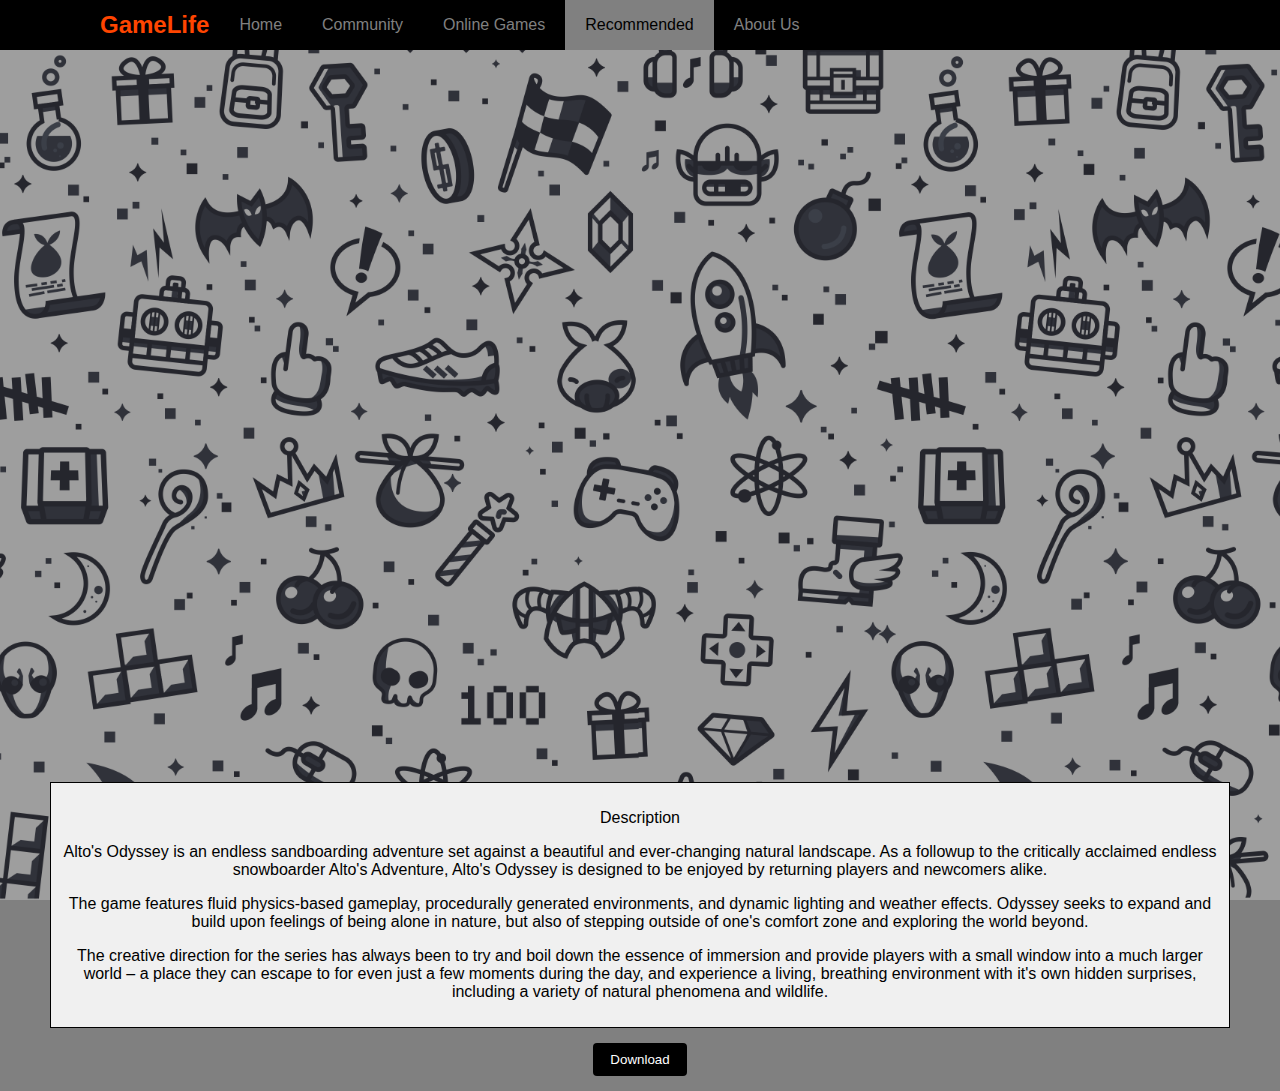
<file: Alto's Odyssey.html>
<!DOCTYPE html>
<html lang="en" dir="ltr">
<head>
  <title>Alto's Odyssey</title>
  <meta charset="utf-8" />
  <link rel="stylesheet" href="CSS/style.css" >
  <link href="https://stackpath.bootstrapcdn.com/font-awesome/4.7.0/css/font-awesome.min.css" rel="stylesheet" >
</head>

<body>

  <header>
    <div class="logo">GameLife</div>
      <nav>
        <ul>
          <li><a href="index.html" >Home</a></li>
          <li><a href="Community.html">Community</a></li>
          <li><a href="online-game.html">Online Games</a></li>
          <li><a href="recommended.html" class="active">Recommended</a></li>
          <li><a href="about us.html" >About Us</a></li>
        </ul>
      </nav>
      <div class="menu"><i class="fa fa-bars" aria-hidden="true"></i></div>
  </header>
<br>
<br>
<br>
<div align="center">


  <iframe width="640" height="360" src="https://www.youtube.com/embed/GcB7c1eHb6M" frameborder="0" allow="accelerometer; autoplay; encrypted-media; gyroscope; picture-in-picture" allowfullscreen></iframe>


  <iframe width="640" height="360" src="https://www.youtube.com/embed/jzvU3jOTL3s" frameborder="0" allow="accelerometer; autoplay; encrypted-media; gyroscope; picture-in-picture" allowfullscreen></iframe>

  </div>

<div class="form">
<p>Description</p>
<p>Alto's Odyssey is an endless sandboarding adventure set against a beautiful and ever-changing natural landscape. As a followup to the critically acclaimed endless snowboarder Alto's Adventure, Alto's Odyssey is designed to be enjoyed by returning players and newcomers alike.</p>

<p>The game features fluid physics-based gameplay, procedurally generated environments, and dynamic lighting and weather effects. Odyssey seeks to expand and build upon feelings of being alone in nature, but also of stepping outside of one's comfort zone and exploring the world beyond.</p>

<p>The creative direction for the series has always been to try and boil down the essence of immersion and provide players with a small window into a much larger world – a place they can escape to for even just a few moments during the day, and experience a living, breathing environment with it's own hidden surprises, including a variety of natural phenomena and wildlife.</p>
</div>

<div align="center"><a href="https://play.google.com/store/apps/details?id=com.noodlecake.altosodyssey&hl=en_US" target="_blank"> <button type="button" name="button">Download</button></a></div>
</body>

</html>
</file>
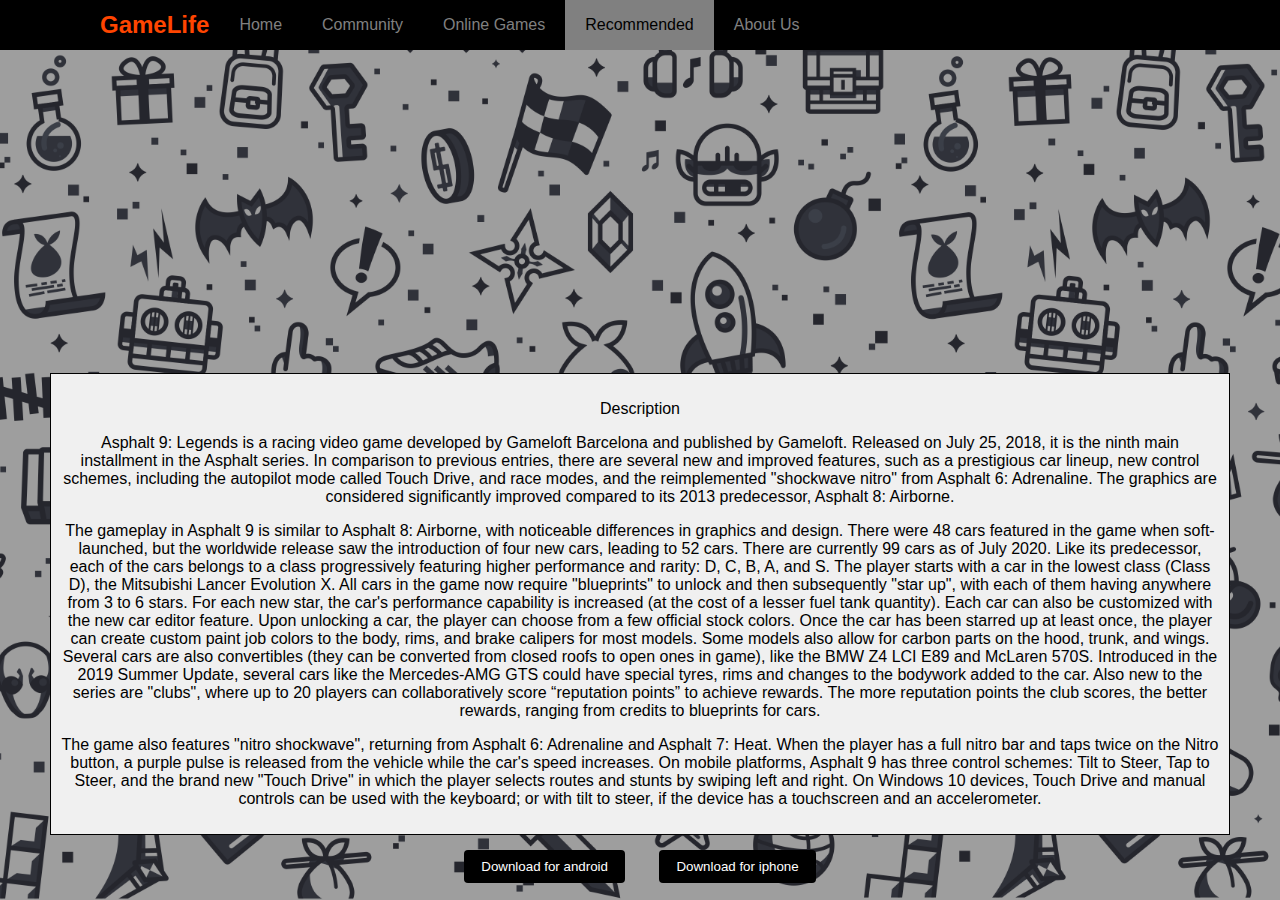
<file: AsphaltLegends.html>
<!DOCTYPE html>
<html lang="en" dir="ltr">
<head>
  <title>Asphalt Legends 9</title>
  <meta charset="utf-8" />
  <link rel="stylesheet" href="CSS/style.css" >
  <link href="https://stackpath.bootstrapcdn.com/font-awesome/4.7.0/css/font-awesome.min.css" rel="stylesheet" >
</head>

<body>

  <header>
    <div class="logo">GameLife</div>
      <nav>
        <ul>
          <li><a href="index.html" >Home</a></li>
          <li><a href="Community.html">Community</a></li>
          <li><a href="online-game.html">Online Games</a></li>
          <li><a href="recommended.html" class="active">Recommended</a></li>
          <li><a href="about us.html" >About Us</a></li>
        </ul>
      </nav>
      <div class="menu"><i class="fa fa-bars" aria-hidden="true"></i></div>
  </header>
<br>
<br>
<br>
<div align="center">
  <iframe width="560" height="315" src="https://www.youtube.com/embed/VgCMOReW2zQ" frameborder="0" allow="accelerometer; autoplay; encrypted-media; gyroscope; picture-in-picture" allowfullscreen></iframe>
  <iframe width="560" height="315" src="https://www.youtube.com/embed/exwTDxaCHIM" frameborder="0" allow="accelerometer; autoplay; encrypted-media; gyroscope; picture-in-picture" allowfullscreen></iframe>
  </div>
  <div class="form">
<p>Description</p>
<p>Asphalt 9: Legends is a racing video game developed by Gameloft Barcelona and published by Gameloft. Released on July 25, 2018, it is the ninth main installment in the Asphalt series. In comparison to previous entries, there are several new and improved features, such as a prestigious car lineup, new control schemes, including the autopilot mode called Touch Drive, and race modes, and the reimplemented "shockwave nitro" from Asphalt 6: Adrenaline. The graphics are considered significantly improved compared to its 2013 predecessor, Asphalt 8: Airborne.</p>
<p>The gameplay in Asphalt 9 is similar to Asphalt 8: Airborne, with noticeable differences in graphics and design. There were 48 cars featured in the game when soft-launched, but the worldwide release saw the introduction of four new cars, leading to 52 cars. There are currently 99 cars as of July 2020. Like its predecessor, each of the cars belongs to a class progressively featuring higher performance and rarity: D, C, B, A, and S. The player starts with a car in the lowest class (Class D), the Mitsubishi Lancer Evolution X. All cars in the game now require "blueprints" to unlock and then subsequently "star up", with each of them having anywhere from 3 to 6 stars. For each new star, the car's performance capability is increased (at the cost of a lesser fuel tank quantity). Each car can also be customized with the new car editor feature. Upon unlocking a car, the player can choose from a few official stock colors. Once the car has been starred up at least once, the player can create custom paint job colors to the body, rims, and brake calipers for most models. Some models also allow for carbon parts on the hood, trunk, and wings. Several cars are also convertibles (they can be converted from closed roofs to open ones in game), like the BMW Z4 LCI E89 and McLaren 570S. Introduced in the 2019 Summer Update, several cars like the Mercedes-AMG GTS could have special tyres, rims and changes to the bodywork added to the car. Also new to the series are "clubs", where up to 20 players can collaboratively score “reputation points” to achieve rewards. The more reputation points the club scores, the better rewards, ranging from credits to blueprints for cars.</p>
<p>The game also features "nitro shockwave", returning from Asphalt 6: Adrenaline and Asphalt 7: Heat. When the player has a full nitro bar and taps twice on the Nitro button, a purple pulse is released from the vehicle while the car's speed increases. On mobile platforms, Asphalt 9 has three control schemes: Tilt to Steer, Tap to Steer, and the brand new "Touch Drive" in which the player selects routes and stunts by swiping left and right. On Windows 10 devices, Touch Drive and manual controls can be used with the keyboard; or with tilt to steer, if the device has a touchscreen and an accelerometer.</p>
</div>
<div align="center"><a href="https://play.google.com/store/apps/details?id=com.gameloft.android.ANMP.GloftA9HM&hl=en" target="_blank"> <button type="button" name="button">Download for android</button></a>
  <a href="https://apps.apple.com/app/asphalt-9-legends/id805603214" target="_blank"> <button type="button" name="button">Download for iphone</button></a>
</div>
</body>

</html>
</file>
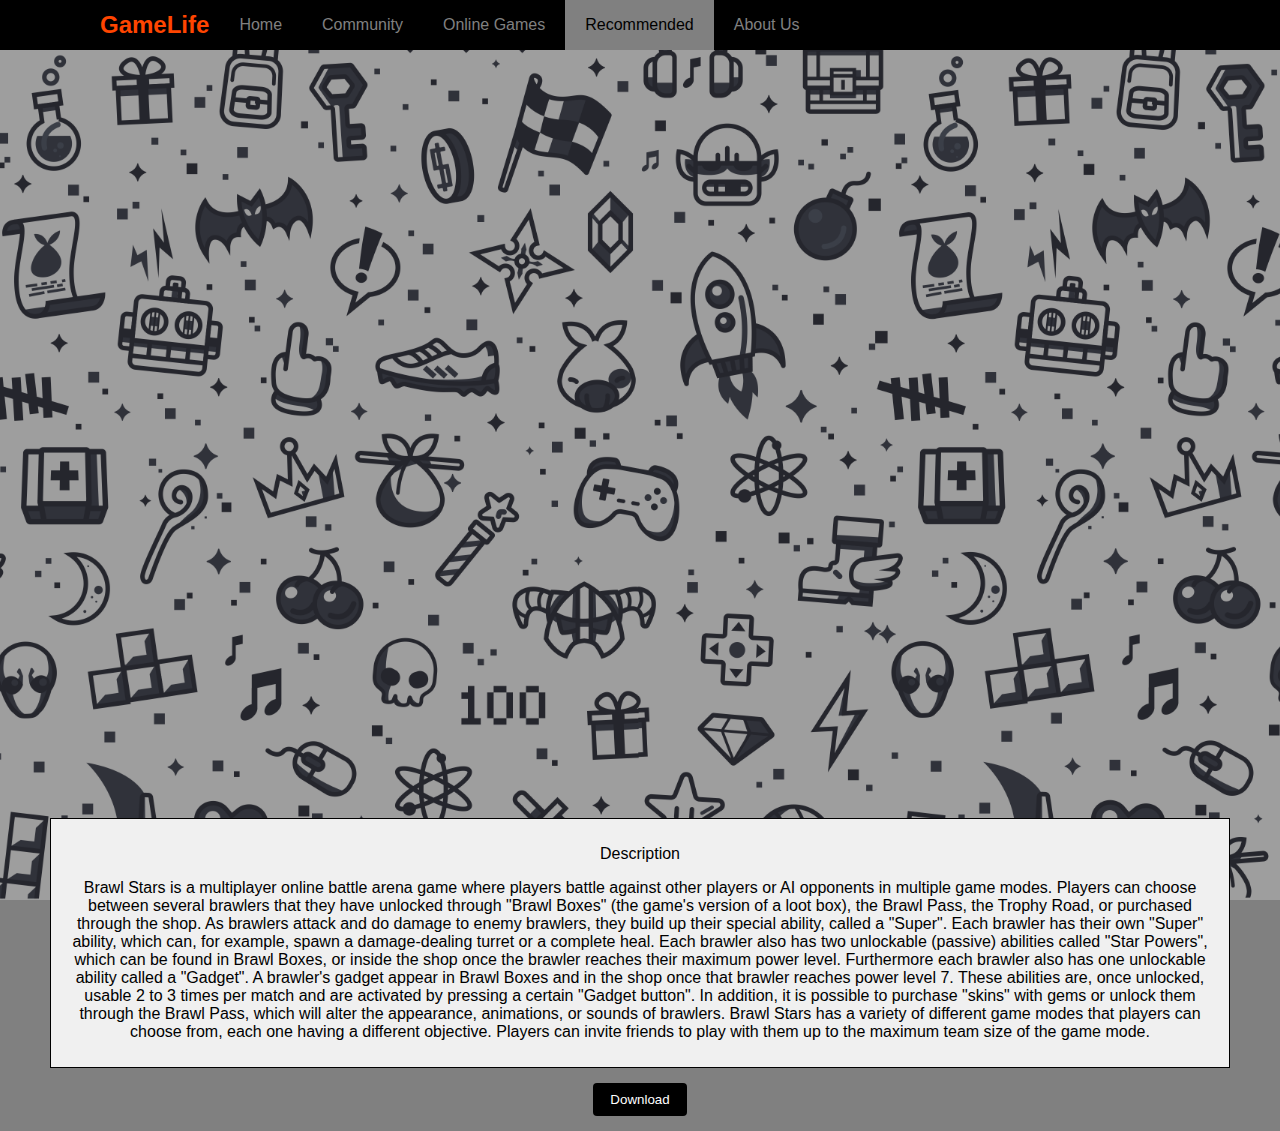
<file: Brawl Stars.html>
<!DOCTYPE html>
<html lang="en" dir="ltr">
<head>
  <title>Brawl Stars</title>
  <meta charset="utf-8" />
  <link rel="stylesheet" href="CSS/style.css" >
  <link href="https://stackpath.bootstrapcdn.com/font-awesome/4.7.0/css/font-awesome.min.css" rel="stylesheet" >
</head>

<body>

  <header>
    <div class="logo">GameLife</div>
      <nav>
        <ul>
          <li><a href="index.html" >Home</a></li>
          <li><a href="Community.html">Community</a></li>
          <li><a href="online-game.html">Online Games</a></li>
          <li><a href="recommended.html" class="active">Recommended</a></li>
          <li><a href="about us.html" >About Us</a></li>
        </ul>
      </nav>
      <div class="menu"><i class="fa fa-bars" aria-hidden="true"></i></div>
  </header>
<br>
<br>
<br>
<div align="center">

  <iframe width="640" height="360" src="https://www.youtube.com/embed/rQjiH-IbVZE" frameborder="0" allow="accelerometer; autoplay; encrypted-media; gyroscope; picture-in-picture" allowfullscreen></iframe>


  <iframe width="640" height="360" src="https://www.youtube.com/embed/iSGfxbmcj8E" frameborder="0" allow="accelerometer; autoplay; encrypted-media; gyroscope; picture-in-picture" allowfullscreen></iframe>

  </div>

  <br><br>


<div class="form">
<p>Description</p>
<p>Brawl Stars is a multiplayer online battle arena  game where players battle against other players or AI opponents in multiple game modes. Players can choose between several brawlers that they have unlocked through "Brawl Boxes" (the game's version of a loot box), the Brawl Pass, the Trophy Road, or purchased through the shop.  As brawlers attack and do damage to enemy brawlers, they build up their special ability, called a "Super". Each brawler has their own "Super" ability, which can, for example, spawn a damage-dealing turret or a complete heal. Each brawler also has two unlockable (passive) abilities called "Star Powers", which can be found in Brawl Boxes, or inside the shop once the brawler reaches their maximum power level.  Furthermore each brawler also has one unlockable ability called a "Gadget". A brawler's gadget appear in Brawl Boxes and in the shop once that brawler reaches power level 7.  These abilities are, once unlocked, usable 2 to 3 times per match and are activated by pressing a certain "Gadget button".  In addition, it is possible to purchase "skins" with gems or unlock them through the Brawl Pass, which will alter the appearance, animations, or sounds of brawlers. Brawl Stars has a variety of different game modes that players can choose from, each one having a different objective. Players can invite friends to play with them up to the maximum team size of the game mode.
</p>

</div>

<div align="center"><a href="https://play.google.com/store/apps/details?id=com.supercell.brawlstars&hl=en_US" target="_blank"> <button type="button" name="button">Download</button></a></div>
</body>

</html>
</file>
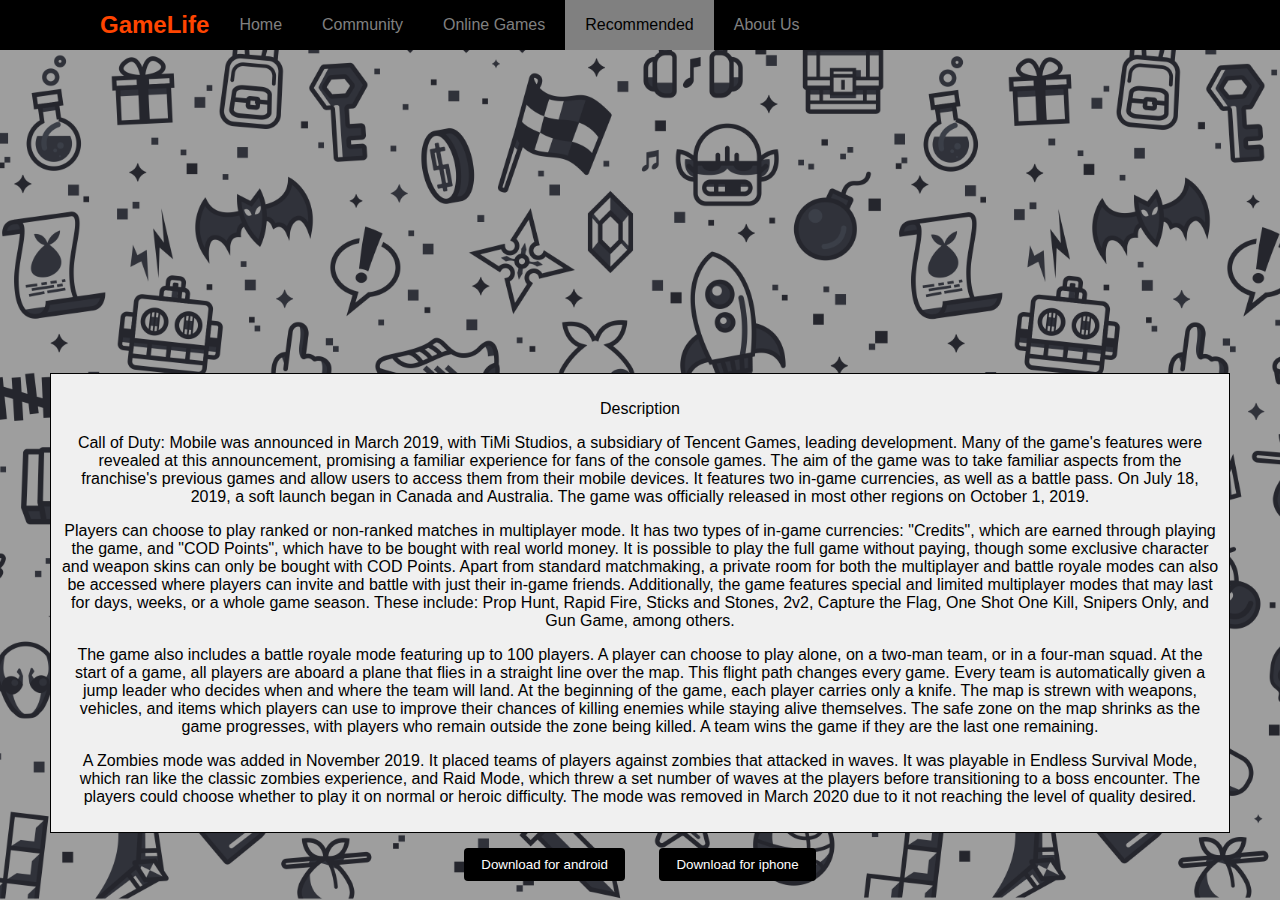
<file: CallofDuty.html>
<!DOCTYPE html>
<html lang="en" dir="ltr">
<head>
  <title>Call Of Duty Mobile</title>
  <meta charset="utf-8" />
  <link rel="stylesheet" href="CSS/style.css" >
  <link href="https://stackpath.bootstrapcdn.com/font-awesome/4.7.0/css/font-awesome.min.css" rel="stylesheet" >
</head>

<body>

  <header>
    <div class="logo">GameLife</div>
      <nav>
        <ul>
          <li><a href="index.html" >Home</a></li>
          <li><a href="Community.html">Community</a></li>
          <li><a href="online-game.html">Online Games</a></li>
          <li><a href="recommended.html" class="active">Recommended</a></li>
          <li><a href="about us.html" >About Us</a></li>
        </ul>
      </nav>
      <div class="menu"><i class="fa fa-bars" aria-hidden="true"></i></div>
  </header>
<br>
<br>
<br>
<div align="center">
  <iframe width="560" height="315" src="https://www.youtube.com/embed/NRuzfmeAjgs" frameborder="0" allow="accelerometer; autoplay; encrypted-media; gyroscope; picture-in-picture" allowfullscreen></iframe>
  <iframe width="560" height="315" src="https://www.youtube.com/embed/9tpQVrvmVn4" frameborder="0" allow="accelerometer; autoplay; encrypted-media; gyroscope; picture-in-picture" allowfullscreen></iframe>
  </div>
  <div class="form">
  <p>Description</p>
  <p>Call of Duty: Mobile was announced in March 2019, with TiMi Studios, a subsidiary of Tencent Games, leading development. Many of the game's features were revealed at this announcement, promising a familiar experience for fans of the console games. The aim of the game was to take familiar aspects from the franchise's previous games and allow users to access them from their mobile devices. It features two in-game currencies, as well as a battle pass. On July 18, 2019, a soft launch began in Canada and Australia. The game was officially released in most other regions on October 1, 2019.</p>

  <p>  Players can choose to play ranked or non-ranked matches in multiplayer mode. It has two types of in-game currencies: "Credits", which are earned through playing the game, and "COD Points", which have to be bought with real world money. It is possible to play the full game without paying, though some exclusive character and weapon skins can only be bought with COD Points. Apart from standard matchmaking, a private room for both the multiplayer and battle royale modes can also be accessed where players can invite and battle with just their in-game friends. Additionally, the game features special and limited multiplayer modes that may last for days, weeks, or a whole game season. These include: Prop Hunt, Rapid Fire, Sticks and Stones, 2v2, Capture the Flag, One Shot One Kill, Snipers Only, and Gun Game, among others.</p>

  <p>The game also includes a battle royale mode featuring up to 100 players. A player can choose to play alone, on a two-man team, or in a four-man squad. At the start of a game, all players are aboard a plane that flies in a straight line over the map. This flight path changes every game. Every team is automatically given a jump leader who decides when and where the team will land. At the beginning of the game, each player carries only a knife. The map is strewn with weapons, vehicles, and items which players can use to improve their chances of killing enemies while staying alive themselves. The safe zone on the map shrinks as the game progresses, with players who remain outside the zone being killed. A team wins the game if they are the last one remaining.</p>

  <p>A Zombies mode was added in November 2019. It placed teams of players against zombies that attacked in waves. It was playable in Endless Survival Mode, which ran like the classic zombies experience, and Raid Mode, which threw a set number of waves at the players before transitioning to a boss encounter. The players could choose whether to play it on normal or heroic difficulty. The mode was removed in March 2020 due to it not reaching the level of quality desired.

</p>
</div>

  <div align="center"><a href="https://play.google.com/store/apps/details?id=com.activision.callofduty.shooter&referrer=af_tranid%3DCODzPfQzBTrdkIuauB9b-A%26pid%3DCommunity%26c%3DCommunity_COD-Web%26af_web_id%3D9e7b9a4e-fe75-49c4-8dad-cce8d4ceaa89-c" target="_blank"> <button type="button" name="button">Download for android</button></a>
    <a href="https://apps.apple.com/US/app/id1287282214?mt=8" target="_blank"> <button type="button" name="button">Download for iphone</button></a>
  </div>
  </body>

  </html>
</file>
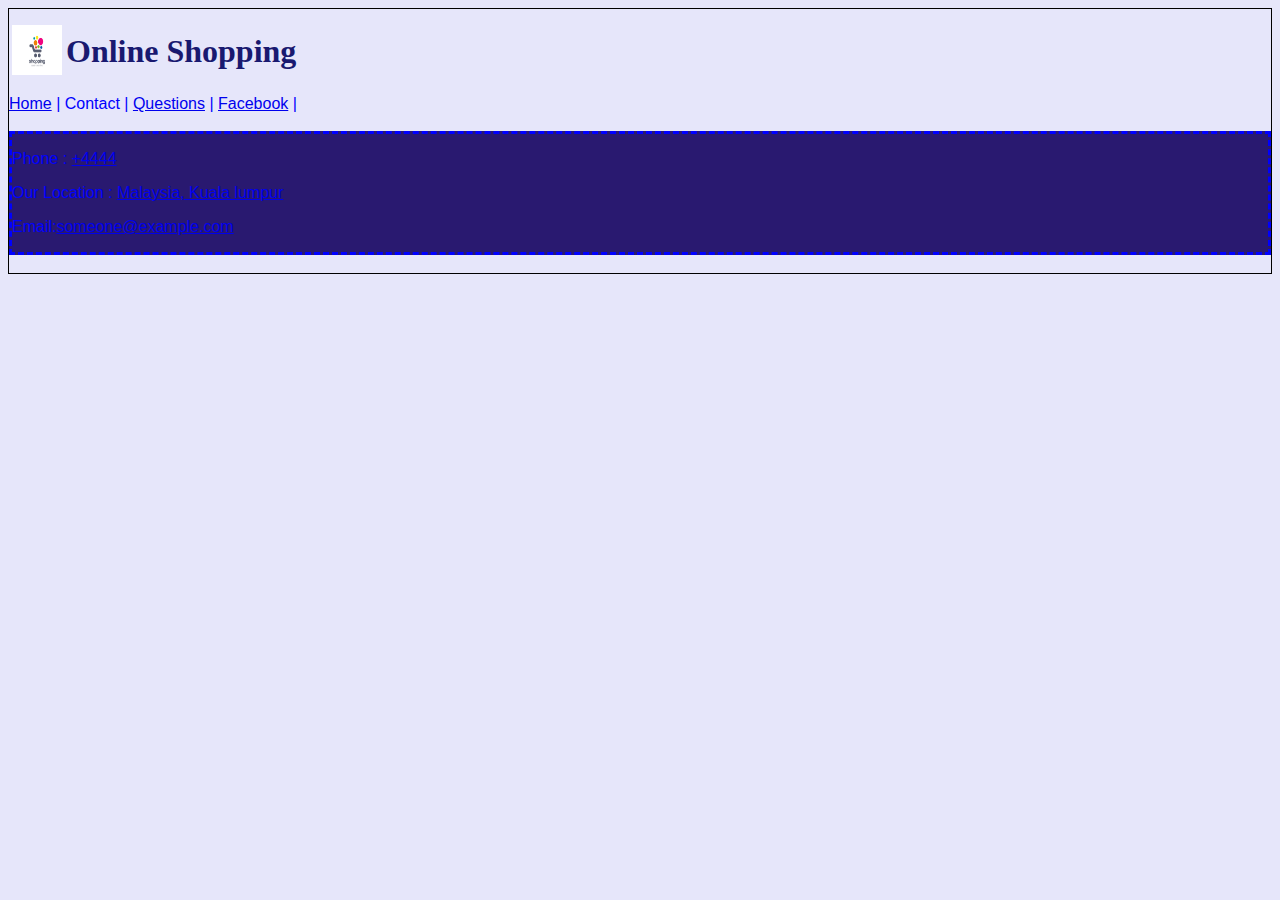
<file: Contact.html>
<!DOCTYPE html>
<html>
  <head>
    <meta charset="utf-8">
    <title>Contact page</title>
    <link rel="stylesheet" href="style/style.css">
  </head>
  <body>
    <table>
      <tr>
        <td><img src="images/logo.jpg" height="50" width="50"></td>
        <td><h1>Online Shopping</h1></td>
      </tr>
    </table>
    <nav>
    <a href="index.html">Home</a> |
    <a>Contact</a> |
    <a href="question.html">Questions</a> |
    <a href="https://www.facebook.com/">Facebook</a> |
    </nav>

<br/>
    <div class="classforContact">
    <p>Phone : <a href="+44444">+4444</a></p>
    <p>Our Location : <a href="https://www.google.com.my/maps">Malaysia, Kuala lumpur</a></p>
    <p>Email:<a href="m.bluth@example.com">someone@example.com</a></p>
    </div>
<br/>


  </body>
</html>
</file>
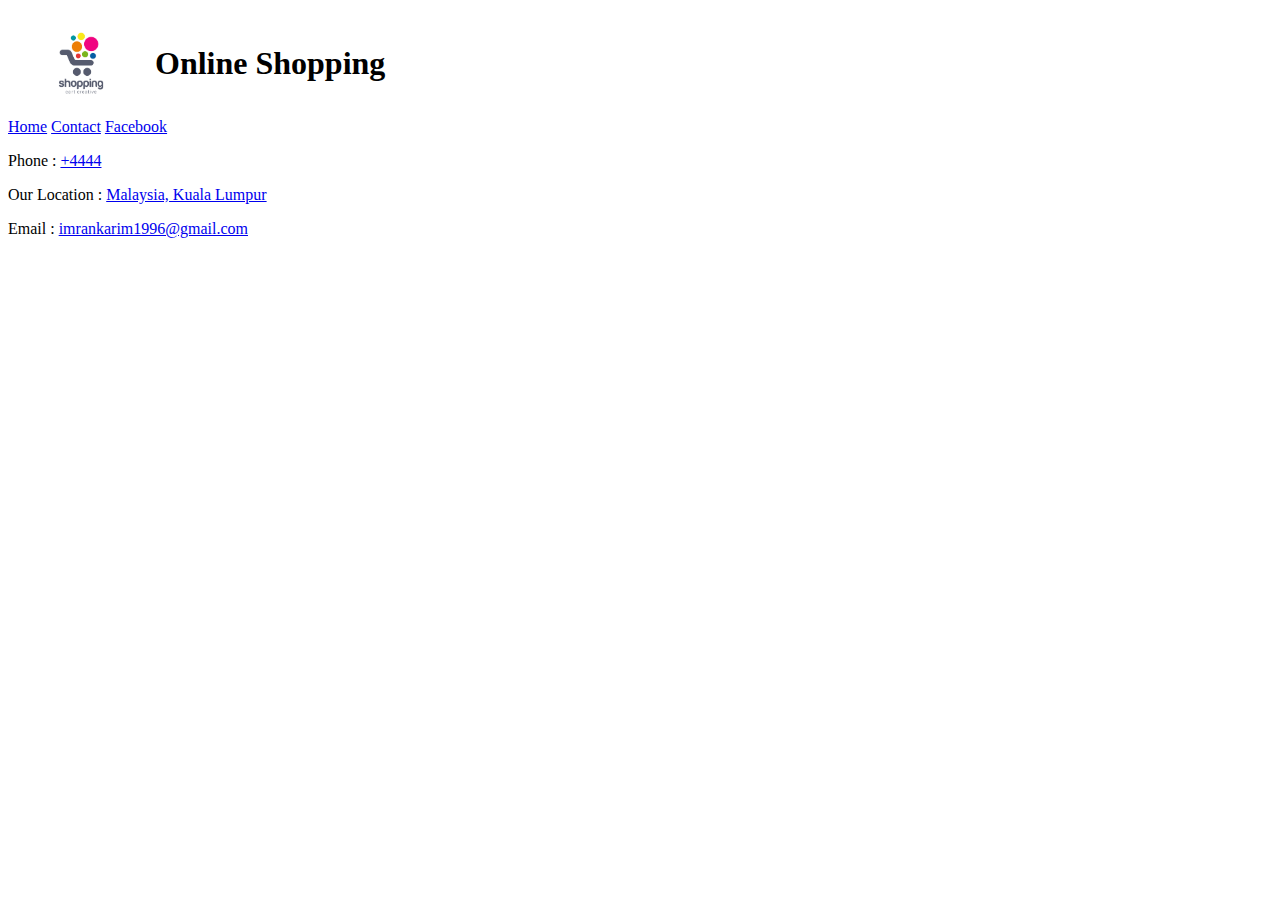
<file: contacts.html>
<!DOCTYPE html>
<html>
  <head>
    <title>Web Portfolio: Online Shopping</title>
  </head>
  <body>
    <table>
    <tr>
      <td><img src="images/logo.jpg" height="100" width="140" alt=""></td>
      <td><h1>Online Shopping</h1></td>
    </tr>
    </table>
    <nav>
      <a href="index.html">Home</a>
      <a href="#">Contact</a>
        <a href="www.facebook.com">Facebook</a>
    </nav>
    <p>Phone : <a href="+4444">+4444</a></p>
    <p>Our Location : <a href="https://goo.gl/maps/V3psFEFaZmufhrBGA">Malaysia, Kuala Lumpur</a></p>
    <p>Email : <a href="mailto:imrankarim1996@gmail.com?subject=feedback">imrankarim1996@gmail.com</a></p>
  </body>
</html>
</file>
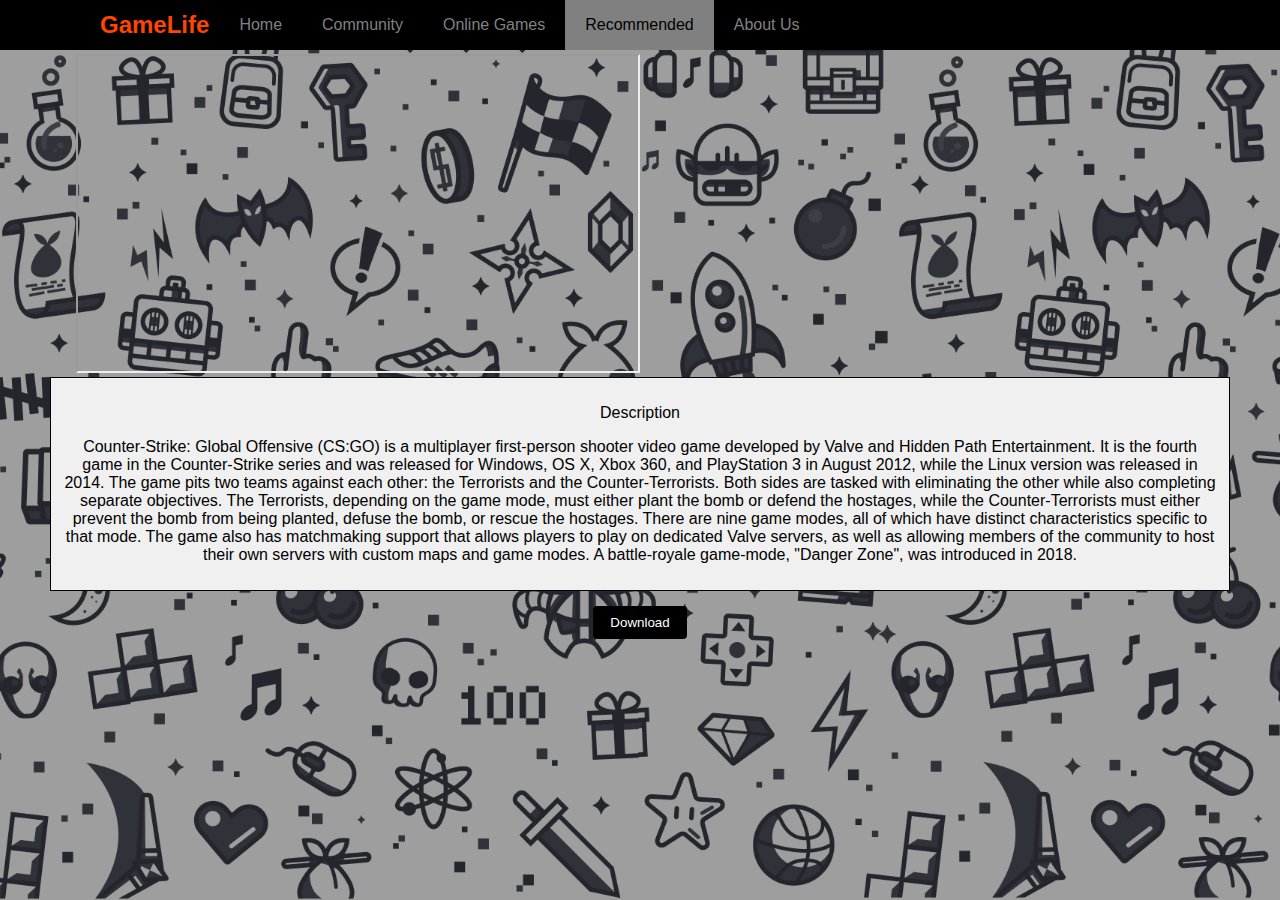
<file: Csgo.html>
<!DOCTYPE html>
<html lang="en" dir="ltr">
<head>
  <title>CounterStrike Global Offensive</title>
  <meta charset="utf-8" />
  <link rel="stylesheet" href="CSS/style.css" >
  <link href="https://stackpath.bootstrapcdn.com/font-awesome/4.7.0/css/font-awesome.min.css" rel="stylesheet" >
</head>

<body>

  <header>
    <div class="logo">GameLife</div>
      <nav>
        <ul>
          <li><a href="index.html" >Home</a></li>
          <li><a href="Community.html">Community</a></li>
          <li><a href="online-game.html">Online Games</a></li>
          <li><a href="recommended.html" class="active">Recommended</a></li>
          <li><a href="about us.html" >About Us</a></li>
        </ul>
      </nav>
      <div class="menu"><i class="fa fa-bars" aria-hidden="true"></i></div>
  </header>
<br>
<br>
<br>
<div align="center">
  
  <iframe src="https://steamcdn-a.akamaihd.net/steam/apps/2028283/movie480.webm?t=1554409264" width="560" height="315"></iframe>

  <iframe width="560" height="315" src="https://www.youtube.com/embed/vpTtqVb1vB8" frameborder="0" allow="accelerometer; autoplay; encrypted-media; gyroscope; picture-in-picture" allowfullscreen></iframe>
  </div>
<div class="form">
  <p>Description</p>
  <p>Counter-Strike: Global Offensive (CS:GO) is a multiplayer first-person shooter video game developed by Valve and Hidden Path Entertainment. It is the fourth game in the Counter-Strike series and was released for Windows, OS X, Xbox 360, and PlayStation 3 in August 2012, while the Linux version was released in 2014. The game pits two teams against each other: the Terrorists and the Counter-Terrorists. Both sides are tasked with eliminating the other while also completing separate objectives. The Terrorists, depending on the game mode, must either plant the bomb or defend the hostages, while the Counter-Terrorists must either prevent the bomb from being planted, defuse the bomb, or rescue the hostages. There are nine game modes, all of which have distinct characteristics specific to that mode. The game also has matchmaking support that allows players to play on dedicated Valve servers, as well as allowing members of the community to host their own servers with custom maps and game modes. A battle-royale game-mode, "Danger Zone", was introduced in 2018. </p>
</div>

<div align="center"><a href="https://store.steampowered.com/app/730/CounterStrike_Global_Offensive/" target="_blank"> <button type="button" name="button">Download</button></a></div>
</body>

</html>
</file>
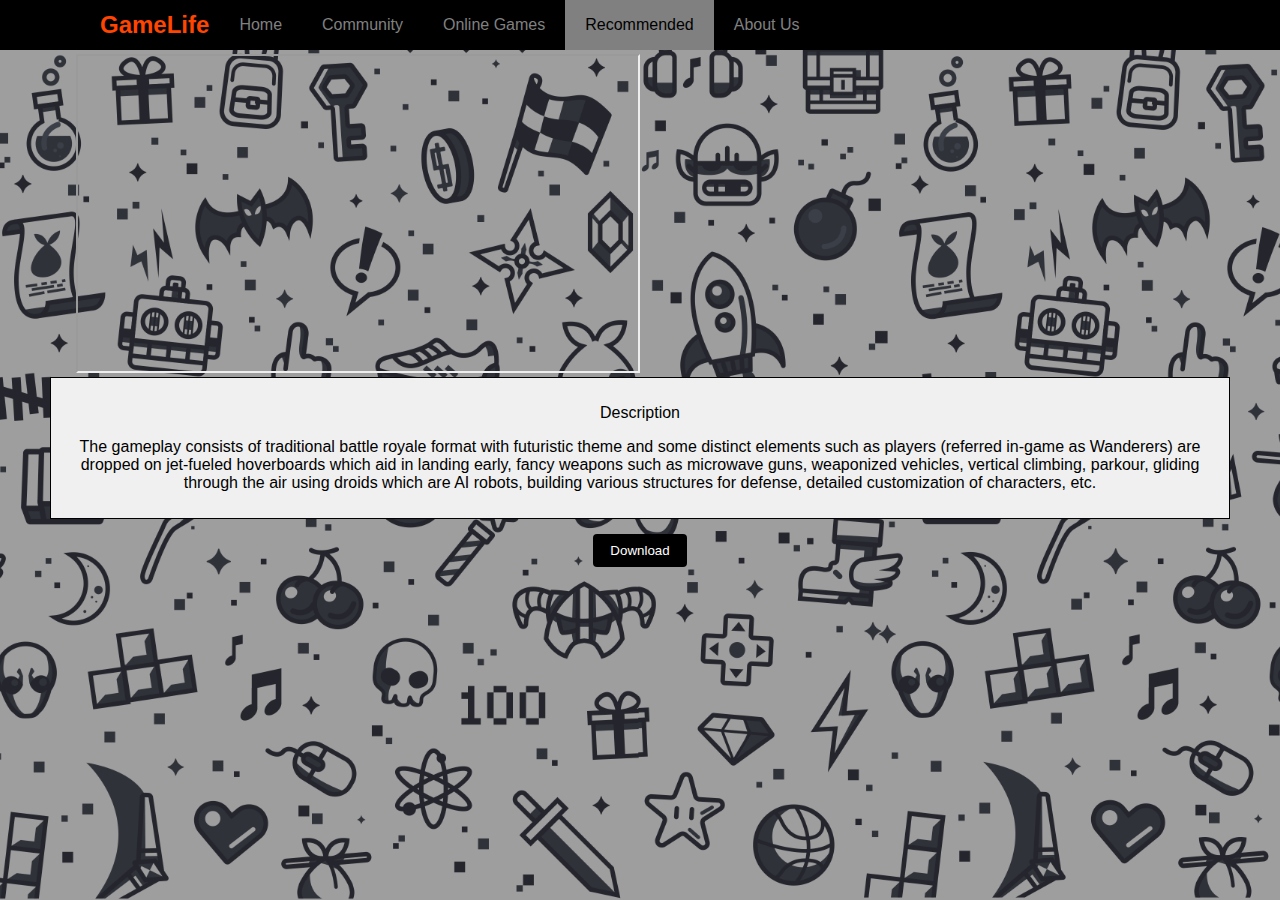
<file: Cyber Hunter.html>
<!DOCTYPE html>
<html lang="en" dir="ltr">
<head>
  <title>Cyber Hunter</title>
  <meta charset="utf-8" />
  <link rel="stylesheet" href="CSS/style.css" >
  <link href="https://stackpath.bootstrapcdn.com/font-awesome/4.7.0/css/font-awesome.min.css" rel="stylesheet" >
</head>

<body>

  <header>
    <div class="logo">GameLife</div>
      <nav>
        <ul>
          <li><a href="index.html" >Home</a></li>
          <li><a href="Community.html">Community</a></li>
          <li><a href="online-game.html">Online Games</a></li>
          <li><a href="recommended.html" class="active">Recommended</a></li>
          <li><a href="about us.html" >About Us</a></li>
        </ul>
      </nav>
      <div class="menu"><i class="fa fa-bars" aria-hidden="true"></i></div>
  </header>
<br>
<br>
<br>
<div align="center"> <iframe src="https://cdn.cloudflare.steamstatic.com/steam/apps/256772193/movie480_vp9.webm?t=1592625112" width="560" height="315"></iframe>
  <iframe width="560" height="315" src="https://www.youtube.com/embed/pEfOMkpFhQ8" frameborder="0" allow="accelerometer; autoplay; encrypted-media; gyroscope; picture-in-picture" allowfullscreen></iframe>
  </div>
<div class="form">
  <p>Description</p>
  <p>The gameplay consists of traditional battle royale format with futuristic theme and some distinct elements such as players (referred in-game as Wanderers) are dropped on jet-fueled hoverboards which aid in landing early, fancy weapons such as microwave guns, weaponized vehicles, vertical climbing, parkour, gliding through the air using droids which are AI robots, building various structures for defense, detailed customization of characters, etc.</p>
</div>

<div align="center"><a href="https://store.steampowered.com/app/1209040/Cyber_Hunter/" target="_blank"> <button type="button" name="button">Download</button></a></div>
</body>

</html>
</file>
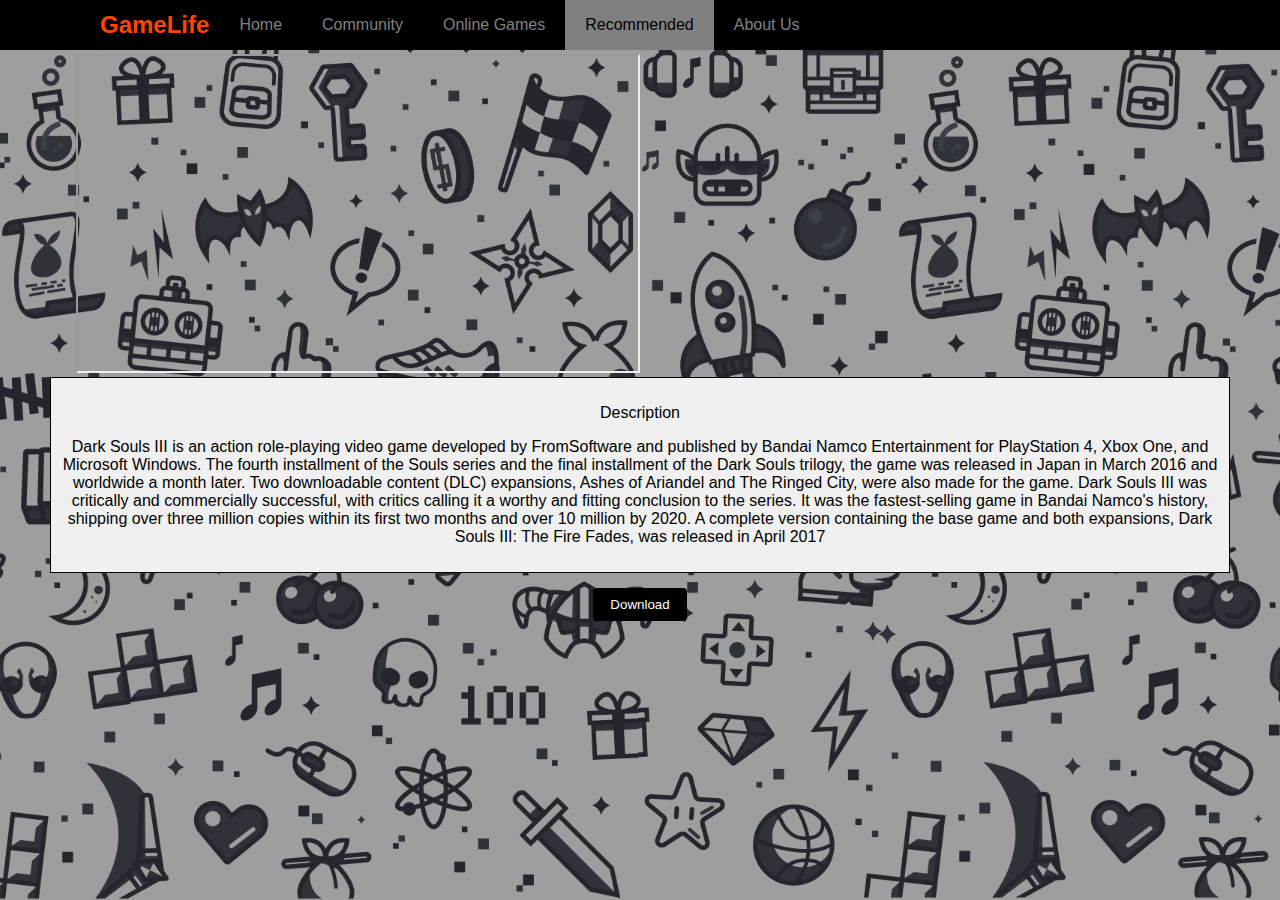
<file: Darksouls.html>
<!DOCTYPE html>
<html lang="en" dir="ltr">
<head>
  <title>DARK SOULS III</title>
  <meta charset="utf-8" />
  <link rel="stylesheet" href="CSS/style.css" >
  <link href="https://stackpath.bootstrapcdn.com/font-awesome/4.7.0/css/font-awesome.min.css" rel="stylesheet" >
</head>

<body>
  <header>
    <div class="logo">GameLife</div>
      <nav>
        <ul>
          <li><a href="index.html" >Home</a></li>
          <li><a href="Community.html">Community</a></li>
          <li><a href="online-game.html">Online Games</a></li>
          <li><a href="recommended.html" class="active">Recommended</a></li>
          <li><a href="about us.html" >About Us</a></li>
        </ul>
      </nav>
      <div class="menu"><i class="fa fa-bars" aria-hidden="true"></i></div>
  </header>
<br>
<br>
<br>
<div align="center"> <iframe src="https://steamcdn-a.akamaihd.net/steam/apps/256663134/movie480.webm?t=1511366737" width="560" height="315"></iframe>
<iframe width="560" height="315" src="https://www.youtube.com/embed/X3kqJmp5-Vs" frameborder="0" allow="accelerometer; autoplay; encrypted-media; gyroscope; picture-in-picture" allowfullscreen></iframe></div>
<div class="form">
<p>Description</p>
<p>Dark Souls III  is an action role-playing video game developed by FromSoftware and published by Bandai Namco Entertainment for PlayStation 4, Xbox One, and Microsoft Windows. The fourth installment of the Souls series and the final installment of the Dark Souls trilogy, the game was released in Japan in March 2016 and worldwide a month later. Two downloadable content (DLC) expansions, Ashes of Ariandel and The Ringed City, were also made for the game.

Dark Souls III was critically and commercially successful, with critics calling it a worthy and fitting conclusion to the series. It was the fastest-selling game in Bandai Namco's history, shipping over three million copies within its first two months and over 10 million by 2020. A complete version containing the base game and both expansions, Dark Souls III: The Fire Fades, was released in April 2017</p>
</div>
<div align="center"><a href="https://store.steampowered.com/app/374320/DARK_SOULS_III/" target="_blank"> <button type="button" name="button">Download</button></a></div>
</body>

</html>
</file>
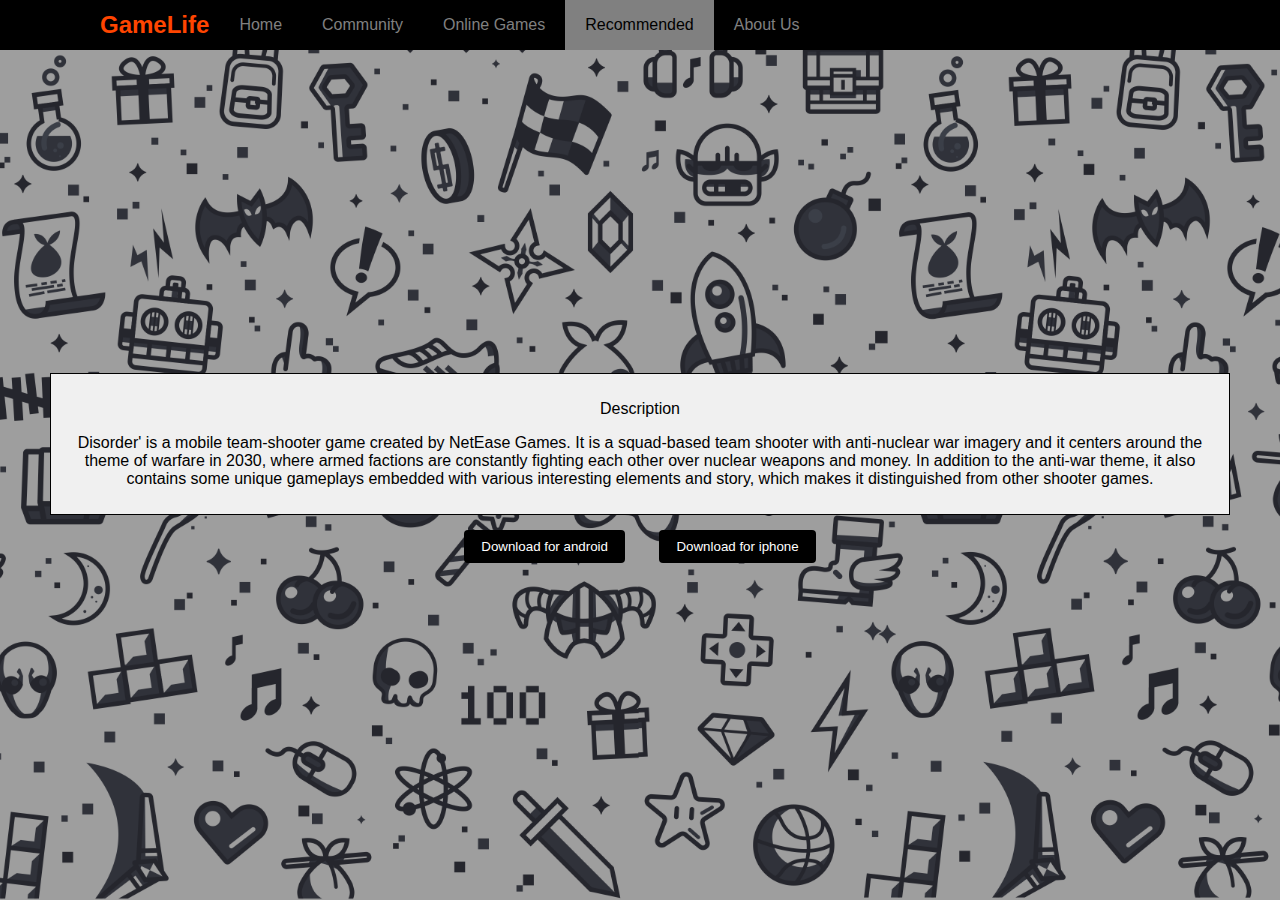
<file: Disorder.html>
<!DOCTYPE html>
<html lang="en" dir="ltr">
<head>
  <title>Disorder</title>
  <meta charset="utf-8" />
  <link rel="stylesheet" href="CSS/style.css" >
  <link href="https://stackpath.bootstrapcdn.com/font-awesome/4.7.0/css/font-awesome.min.css" rel="stylesheet" >
</head>

<body>

  <header>
    <div class="logo">GameLife</div>
      <nav>
        <ul>
          <li><a href="index.html" >Home</a></li>
          <li><a href="Community.html">Community</a></li>
          <li><a href="online-game.html">Online Games</a></li>
          <li><a href="recommended.html" class="active">Recommended</a></li>
          <li><a href="about us.html" >About Us</a></li>
        </ul>
      </nav>
      <div class="menu"><i class="fa fa-bars" aria-hidden="true"></i></div>
  </header>
<br>
<br>
<br>
<div align="center">
<iframe width="560" height="315" src="https://www.youtube.com/embed/NRgkm2yfVZA" frameborder="0" allow="accelerometer; autoplay; encrypted-media; gyroscope; picture-in-picture" allowfullscreen></iframe>
  <iframe width="560" height="315" src="https://www.youtube.com/embed/GiWwTs6knhg" frameborder="0" allow="accelerometer; autoplay; encrypted-media; gyroscope; picture-in-picture" allowfullscreen></iframe>
  </div>
<div class="form">
  <p>Description</p>
  <p>Disorder' is a mobile team-shooter game created by NetEase Games. It is a squad-based team shooter with anti-nuclear war imagery and it centers around the theme of warfare in 2030, where armed factions are constantly fighting each other over nuclear weapons and money.
In addition to the anti-war theme, it also contains some unique gameplays embedded with various interesting elements and story, which makes it distinguished from other shooter games.</p>
</div>

  <div align="center"><a href="https://play.google.com/store/apps/details?id=com.netease.disorder&hl=en" target="_blank"> <button type="button" name="button">Download for android</button></a>
    <a href="https://apps.apple.com/ph/app/disorder/id1456206032" target="_blank"> <button type="button" name="button">Download for iphone</button></a>
  </div>
  </body>

  </html>
</file>
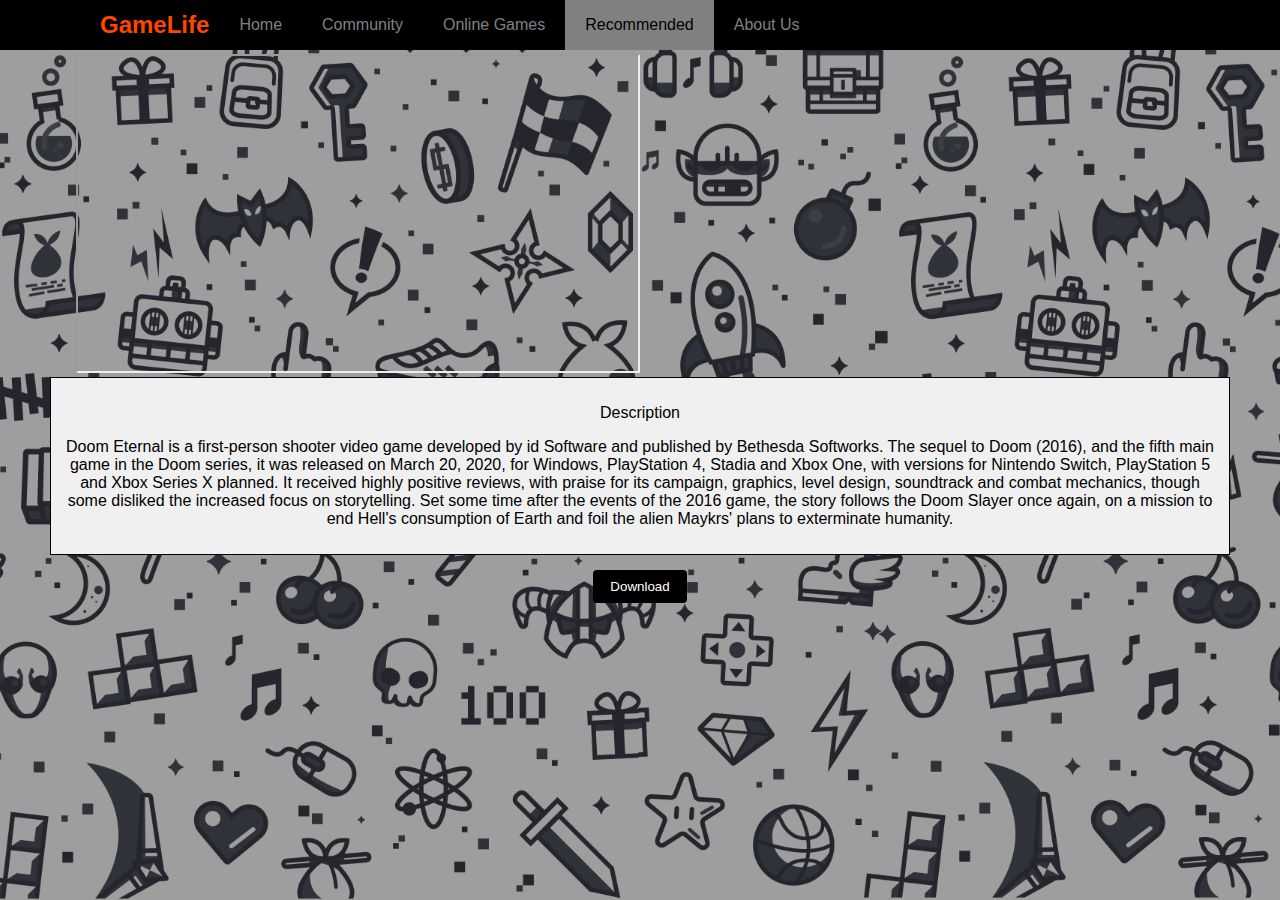
<file: Doom Eternal.html>
<!DOCTYPE html>
<html lang="en" dir="ltr">
<head>
  <title>Doom Eternal</title>
  <meta charset="utf-8" />
  <link rel="stylesheet" href="CSS/style.css" >
  <link href="https://stackpath.bootstrapcdn.com/font-awesome/4.7.0/css/font-awesome.min.css" rel="stylesheet" >
</head>

<body>

  <header>
    <div class="logo">GameLife</div>
      <nav>
        <ul>
          <li><a href="index.html" >Home</a></li>
          <li><a href="Community.html">Community</a></li>
          <li><a href="online-game.html">Online Games</a></li>
          <li><a href="recommended.html" class="active">Recommended</a></li>
          <li><a href="about us.html" >About Us</a></li>
        </ul>
      </nav>
      <div class="menu"><i class="fa fa-bars" aria-hidden="true"></i></div>
  </header>
<br>
<br>
<br>
<div align="center">

  <iframe src="https://cdn.cloudflare.steamstatic.com/steam/apps/256778598/movie480_vp9.webm?t=1586386363" width="560" height="315"></iframe>


  <iframe width="560" height="315" src="https://www.youtube.com/embed/1Ss0yFqHdsU" frameborder="0" allow="accelerometer; autoplay; encrypted-media; gyroscope; picture-in-picture" allowfullscreen></iframe>
  </div>


<div class="form">
  <p>Description</p>
  <p>Doom Eternal is a first-person shooter video game developed by id Software and published by Bethesda Softworks. The sequel to Doom (2016), and the fifth main game in the Doom series, it was released on March 20, 2020, for Windows, PlayStation 4, Stadia and Xbox One, with versions for Nintendo Switch, PlayStation 5 and Xbox Series X planned. It received highly positive reviews, with praise for its campaign, graphics, level design, soundtrack and combat mechanics, though some disliked the increased focus on storytelling. Set some time after the events of the 2016 game, the story follows the Doom Slayer once again, on a mission to end Hell's consumption of Earth and foil the alien Maykrs' plans to exterminate humanity.</p>
</div>

<div align="center"><a href="https://store.steampowered.com/app/782330/DOOM_Eternal/" target="_blank"> <button type="button" name="button">Download</button></a></div>
</body>

</html>
</file>
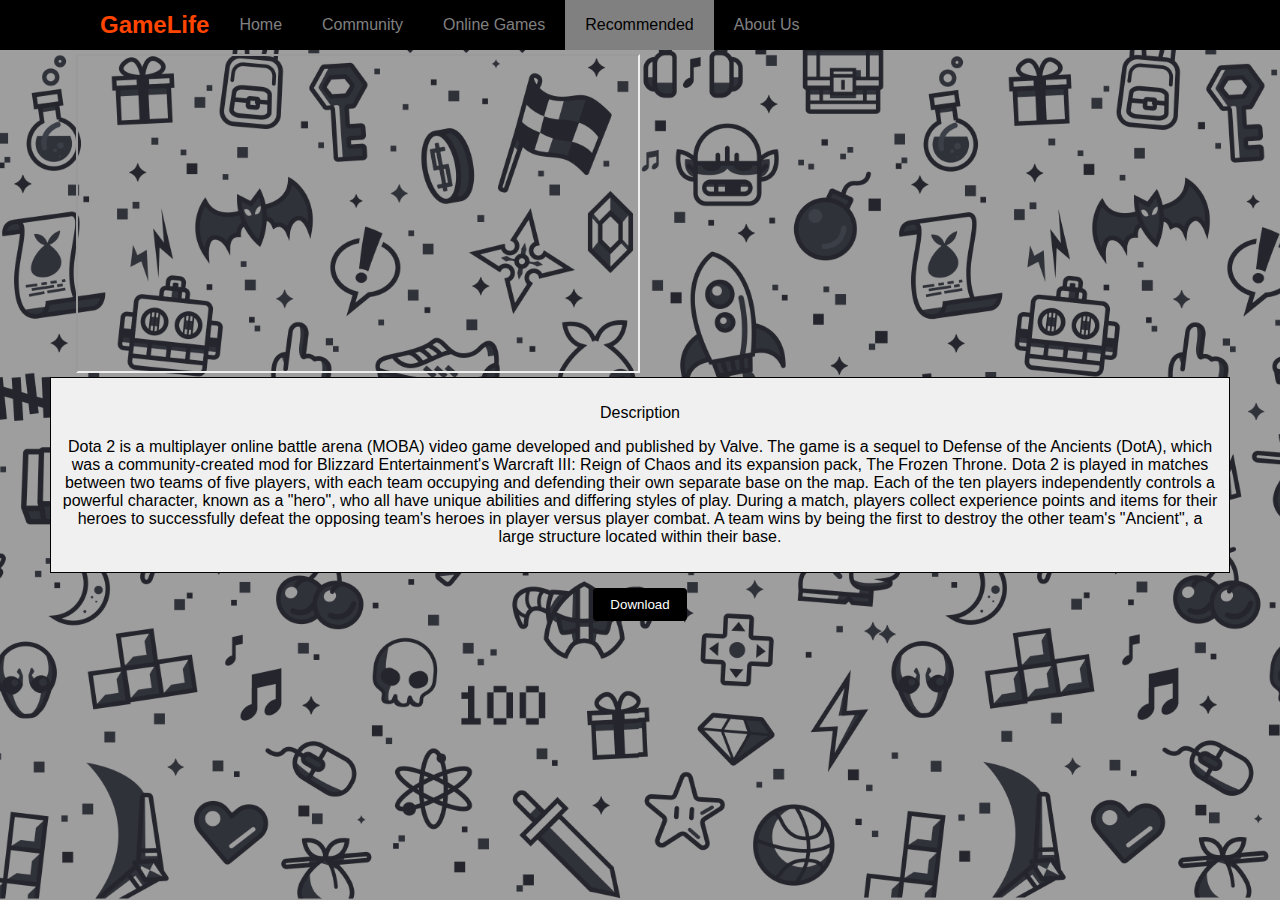
<file: Dota.html>
<!DOCTYPE html>
<html lang="en" dir="ltr">
<head>
  <title>Dota  2</title>
  <meta charset="utf-8" />
  <link rel="stylesheet" href="CSS/style.css" >
  <link href="https://stackpath.bootstrapcdn.com/font-awesome/4.7.0/css/font-awesome.min.css" rel="stylesheet" >
</head>

<body>
  <header>
    <div class="logo">GameLife</div>
      <nav>
        <ul>
          <li><a href="index.html" >Home</a></li>
          <li><a href="Community.html">Community</a></li>
          <li><a href="online-game.html">Online Games</a></li>
          <li><a href="recommended.html" class="active">Recommended</a></li>
          <li><a href="about us.html" >About Us</a></li>
        </ul>
      </nav>
      <div class="menu"><i class="fa fa-bars" aria-hidden="true"></i></div>
  </header>
<br>
<br>
<br>
<div align="center"> <iframe src="https://steamcdn-a.akamaihd.net/steam/apps/256692021/movie480.webm?t=1554408539" width="560" height="315"></iframe>
<iframe width="560" height="315" src="https://www.youtube.com/embed/BbHu-Uy8fWQ" frameborder="0" allow="accelerometer; autoplay; encrypted-media; gyroscope; picture-in-picture" allowfullscreen></iframe></div>
<div class="form">
<p>Description</p>
<p>Dota 2 is a multiplayer online battle arena (MOBA) video game developed and published by Valve. The game is a sequel to Defense of the Ancients (DotA), which was a community-created mod for Blizzard Entertainment's Warcraft III: Reign of Chaos and its expansion pack, The Frozen Throne. Dota 2 is played in matches between two teams of five players, with each team occupying and defending their own separate base on the map. Each of the ten players independently controls a powerful character, known as a "hero", who all have unique abilities and differing styles of play. During a match, players collect experience points and items for their heroes to successfully defeat the opposing team's heroes in player versus player combat. A team wins by being the first to destroy the other team's "Ancient", a large structure located within their base.</p>
</div>

<div align="center"><a href="https://store.steampowered.com/app/570/Dota_2/" target="_blank"> <button type="button" name="button">Download</button></a></div>
</body>

</html>
</file>
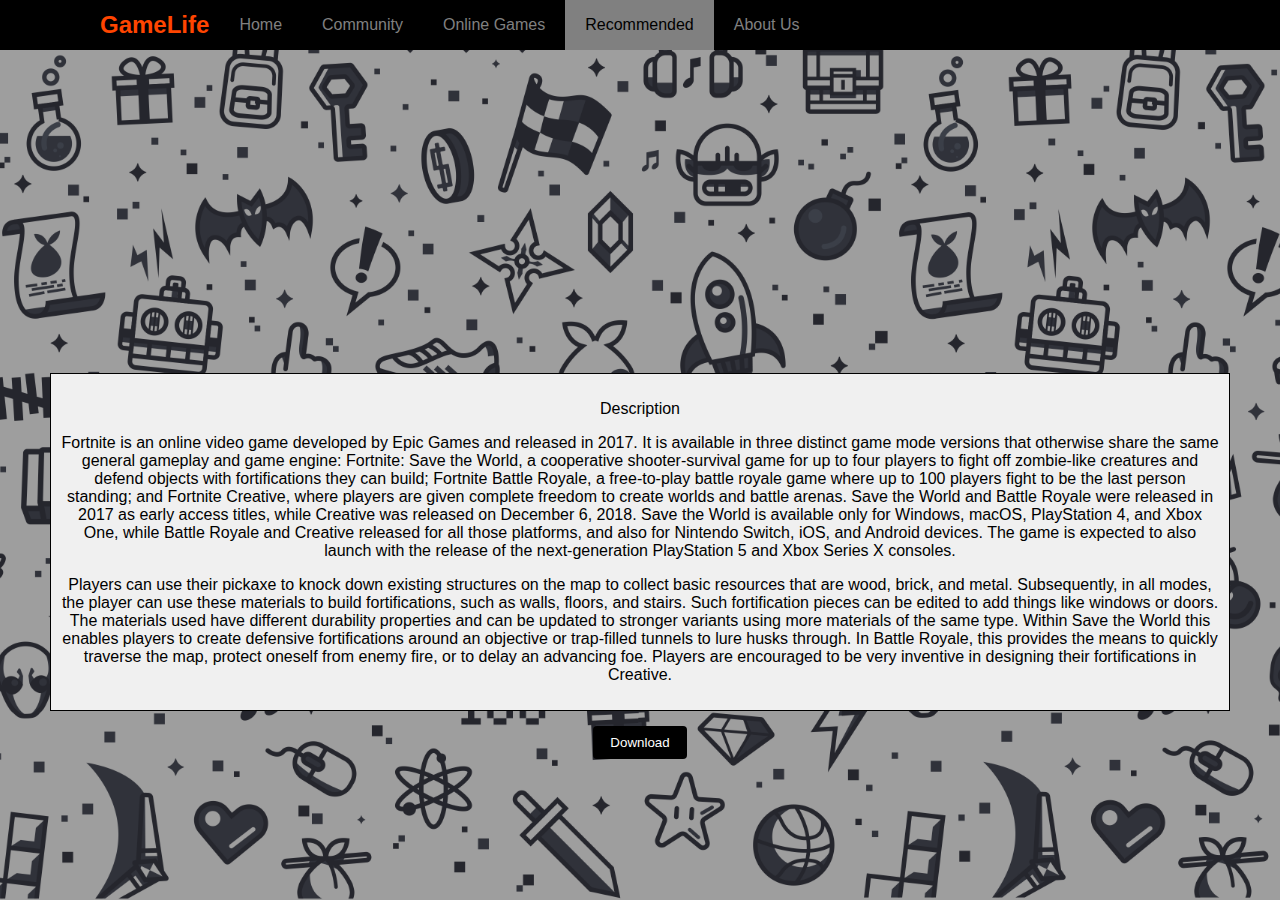
<file: fortnite.html>
<!DOCTYPE html>
<html lang="en" dir="ltr">
<head>
  <title>Fortnite</title>
  <meta charset="utf-8" />
  <link rel="stylesheet" href="CSS/style.css" >
  <link href="https://stackpath.bootstrapcdn.com/font-awesome/4.7.0/css/font-awesome.min.css" rel="stylesheet" >
</head>

<body>

  <header>
    <div class="logo">GameLife</div>
      <nav>
        <ul>
          <li><a href="index.html" >Home</a></li>
          <li><a href="Community.html">Community</a></li>
          <li><a href="online-game.html">Online Games</a></li>
          <li><a href="recommended.html" class="active">Recommended</a></li>
          <li><a href="about us.html" >About Us</a></li>
        </ul>
      </nav>
      <div class="menu"><i class="fa fa-bars" aria-hidden="true"></i></div>
  </header>
<br>
<br>
<br>
<div align="center"> <iframe width="560" height="315" src="https://www.youtube.com/embed/SO3u2TiNj-A" frameborder="0" allow="accelerometer; autoplay; encrypted-media; gyroscope; picture-in-picture" allowfullscreen></iframe>
  <iframe width="560" height="315" src="https://www.youtube.com/embed/5Vzxj6flcfM" frameborder="0" allow="accelerometer; autoplay; encrypted-media; gyroscope; picture-in-picture" allowfullscreen></iframe>
  </div>
<div class="form">
  <p>Description</p>
  <p>Fortnite is an online video game developed by Epic Games and released in 2017. It is available in three distinct game mode versions that otherwise share the same general gameplay and game engine: Fortnite: Save the World, a cooperative shooter-survival game for up to four players to fight off zombie-like creatures and defend objects with fortifications they can build; Fortnite Battle Royale, a free-to-play battle royale game where up to 100 players fight to be the last person standing; and Fortnite Creative, where players are given complete freedom to create worlds and battle arenas. Save the World and Battle Royale were released in 2017 as early access titles, while Creative was released on December 6, 2018. Save the World is available only for Windows, macOS, PlayStation 4, and Xbox One, while Battle Royale and Creative released for all those platforms, and also for Nintendo Switch, iOS, and Android devices. The game is expected to also launch with the release of the next-generation PlayStation 5 and Xbox Series X consoles. </p>
  <p>
    <p>Players can use their pickaxe to knock down existing structures on the map to collect basic resources that are wood, brick, and metal. Subsequently, in all modes, the player can use these materials to build fortifications, such as walls, floors, and stairs. Such fortification pieces can be edited to add things like windows or doors. The materials used have different durability properties and can be updated to stronger variants using more materials of the same type. Within Save the World this enables players to create defensive fortifications around an objective or trap-filled tunnels to lure husks through. In Battle Royale, this provides the means to quickly traverse the map, protect oneself from enemy fire, or to delay an advancing foe. Players are encouraged to be very inventive in designing their fortifications in Creative.</p>
</div>

<div align="center"><a href="https://www.epicgames.com/fortnite/en-US/home" target="_blank"> <button type="button" name="button">Download</button></a></div>
</body>

</html>
</file>
<file: CSS/style.css>
body{
  height: 100%;
  margin: 0;
  padding: 0;
  font-family: sans-serif;
  background: url(../image/bg.png);
  background-position: center center;
  background-repeat: no-repeat;
  background-attachment: fixed;
  background-size: cover;
  background-color: grey;
}
h1, h2, h3, h4, h5 h6{
  font-family: sans-serif;
  color: black;
  margin: 5px;
}

.clearfix::after {
  content:'';
  display: block;
  clear: both;
}

.title-background{
  background: black;
  color: orangered !important;
  border-radius: .25rem;
  border: 1px solid transparent;
  width: 25%;
  line-height: 45px;
}

.btn {
  padding: .5rem 1rem;
  background: black;
  color: white;
  border: 1px solid transparent;
  border-radius: .25rem;
}
.btn-big {

  line-height: 1rem;
  background: grey;
  color: black;
  border: 1px solid transparent;
  border-radius: .25rem;
}

.commentBox{
  padding: 1%;
  width:90.5%;
  border:1px solid #000;
  background-color: #f0f0f0;
  margin-left: 50px;
  margin-right: 50px;
}

.leftPanelImg{

  float:left;
}

.leftPanelImg img{
  border-radius: 100%;
  height: 20%;
  width: 50%;

}

.rightPanelImg{
  border:1px solid #000;
  width:100%;
  float:left;

}

.clear{
  clear:both;
}

.form{
  background-color:#f0f0f0;
  padding:10px;
  border: 1px solid #000;
  margin-left: 50px;
  margin-right: 50px;
  text-align: center;
}

.form h5{
  text-align: center;
}

.form input [type="text"], .form textarea, .form input [type="date"]{
  border: 1px solid #000;
  padding: 2px;
  width:300px;
}
a{
  text-decoration: none;
  color: inherit;
}
.text-input {
  color: white ;
  background: grey;
  width: 100%;
  border-radius: 5px;
  outline: none;
  line-height: 1.5rem;
  font-family: sans-serif;
}
header{
  position: absolute;
  top: 0;
  left: 0;
  padding: 0 100px;
  background: black;
  width: 100%;
  box-sizing: border-box;
}
.logo{
  color: orangered;
  height:50px ;
  line-height: 50px;
  font-size: 24px;
  float: left;
  font-weight: bold;
  padding-left: 0%;


}
header nav {
  float: left;
  padding-left: 10px;

}
header nav ul{
  margin: 0;
  padding: 0;
  display: flex;
}
header nav ul li{
  list-style: none;
}
header nav ul li a{
  height: 50px;
  padding: 0 20px;
  line-height: 50px;
  color: grey;
  text-decoration: none;
  display: block;
}
header nav ul li a.active,
header nav ul li a:hover{
  color: black;
  background:grey;

}
.menu{
  color: grey;
  float: right;
  line-height: 50px;
  font-size: 24;
  cursor: pointer;
  display: none;

}

.page-wrapper {
  min-height: 100%;
}


.post-slider{
  margin-top: 10%;
  position: relative;
}

.post-slider .slider-title {
  text-align: center;
  margin: 30px auto;
  color: silver;
  line-height: 2;
}
.post-slider a:hover{
  color: orangered;
  transition: .3s;
}
.post-slider .next{
  position: absolute;
  top: 50%;
  right: 30px;
  font-size: 2em;
  cursor: pointer;

}

.post-slider .prev{
  position: absolute;
  top: 50%;
  left: 30px;
  font-size: 2em;
  cursor: pointer;
}


.post-slider .post-wrapper {
  width: 84%;
  height: 350px;
  margin: 8px auto;
  padding: 10px 0px 10px 0px ;

  overflow: hidden;
}
.post-slider .post-wrapper .post {
  width: 300px;
  height: 100%;
  margin: 0px 10px;
  display: inline-block;
  background-color: silver;
  border-radius: 5px;
  box-shadow: 1rem 1rem 1rem -1rem black;
  bottom: 0px;

}

.post-slider .post-wrapper .post .post-info {
  height: 130px;
  padding: 0px 5px;
  border: 1px;
}
.post-slider .post-wrapper .post .post-info .post-info-source {
  position: absolute;
  bottom: 20px;
}


.post-slider .post-wrapper .post .slider-image {
  max-width: 100%;
  height: auto;
  border-top-left-radius: 5px;
  border-top-right-radius: 5px;
}
table {
  border-radius: 5px;
  margin-bottom: 20px;
}

.tableLeft{
  background-color: silver ;
  width:50% ;
  box-shadow: 1rem 1rem 1rem -1rem black;
  }


  td img {

    width:  200px;
   height: 200px;
   object-fit: cover;

  }


  td p {
    text-align: center;
    margin-top: 0px;
  }

  td {
    width: 33% ;
    padding: 15px;
  }
  .side-td {
    padding: 0px;
  }
  .tableRight img {

    display: block;
  margin-left: auto;
  margin-right: auto;
  width: 80%;
  margin-top: 30px;
  margin-bottom: 10px;
  }

/*  Content Styling   */

.content{
  width: 90%;
  margin: 30px auto 30px;

}
.content .recentpost {
  width: 70%;
  float: left;
}
.content .recentpost .post{
  width: 95%;
  height: 270px;
  margin: 20px ;
  border-radius: 5px;
  background: silver;
  position: relative;
  box-shadow: 1rem 1rem 1rem -1rem black;
}
.content .recentpost .post .read-more{
  position: absolute;
  bottom: 10px;
  right: 10px;
  color: black;
  border: 1px solid black;
  background: transparent;
  border-radius: 0px;
}
.content .recentpost .post .read-more:hover{
  background: black;
  color: white;
  border-radius: 0.25rem;
  transition: .3s;
}
.content .recentpost .post .post-image {
  width: 40%;
  height: 100%;
  float: left;
  border-radius: 5px 0px 0px 5px;
}
.content .recentpost .post .post-preview{
  padding: 10px;
  width: 57%;
  float: right;
}
.content .recentpost .post .post-preview a:hover{
  color: orangered;
  transition: .3s;
}
.content .recentpost .recent-post-title{
  margin: 50px auto;
  text-align: center;
  padding-left: 50px;
  padding-right: 50px;
  line-height: 2;

}
.content .sidebar{
  width: 30%;
  float: left;

  height: 300px;
}

.content .sidebar .section {
  background: silver;
  padding: 20px;
  border-radius: 5px;
  margin-bottom: 20px;
  box-shadow: 1rem 1rem 1rem -1rem black;

}
.content .sidebar .section .section-title{
  margin: 10px 0px 10px 0px;
}
.content .sidebar .section.search {
  margin-top: 165px;
}

.content .sidebar .section.search-recc {
  margin-top: 229px;
}
.content .sidebar .section.topic ul {
  margin: 0px;
  padding: 0px;
  list-style: none;
  border-top: 1px solid black;
}

.content .sidebar .section.topic ul li a {
  display: block;
  padding: 15px 0px 15px 0px;
  border-bottom: 1px solid black;
  transition: all 0.3s;
}
.content .sidebar .section.topic ul li a:hover {
  padding-left: 10px;
  color: orangered;
  transition: all 0.3s;
}

/*Footer starts*/
.footer {
  background: black;
  color: grey;
  height: 350px;
  position: relative;
}
.footer .footer-content {

  height: 350px;
  display: flex;
}
.footer .footer-content .footer-section {
  flex: 1;
  padding: 25px;


}
.footer .footer-content h2 {
  color: grey;
}
.footer .footer-content .about .contact span{
  display: block;
  margin-bottom: 6px;
}
.footer .footer-content .about .social a {
  border: 1px solid grey;
  width: 40px;
  height: 25px;
  margin-top: 10px;
  margin-right: 5px;
  text-align: center;
  display: inline-block;
  font-size: 1.3em;
  border-radius: 5px;
  transition: all 0.3s;
}
.footer .footer-content .about .social a:hover {
  border: 1px solid orangered;
  color: orangered;
  transition: all 0.3s;
}
.footer .footer-content .links ul a{
  display: block;
  margin-bottom: 10px;
  font-size: 1.2em;
  transition: 0.3s;

}
.footer .footer-content .links ul a:hover {
  color: orangered;
  margin-left: 15px;
  transition: 0.3s;
}
.footer .footer-content .contact-forms .contact-input {
  background: whitesmoke ;
  color: black;
  margin-bottom: 10px;
  line-height: 1.5em;
  padding: .5rem ;
  border: none;
  width: 100%;
}
.footer .footer-content .contact-forms .contact-input:focus {
  background: white;
}
.footer .footer-content .contact-forms .contact-btn {
  float: right;

}
.footer .footer-content .contact-forms .contact-btn:hover {
  background: white;
  color: orangered;
  transition: .3s;
  cursor: pointer;
}

.footer .footer-bottom {
  background-color: grey;
  height: 20px;
  width: 100%;
  text-align: center;
  position: absolute;
  color: black;
  bottom: 0px;
  left: 0px;
  padding-top: 10px;
  padding-bottom: 10px;
}



@media (max-width: 991px)
{
  header{
    padding: 0 20px;

  }
  .menu{
    display: block;
  }
  header nav{

    position: absolute;
    width: 100%;
    height: calc(100vw - 50px);
    background: black;
    top: 50px;
    left: -100%;
    transition: 0.5s;
    padding-left: 0;

  }
  header nav.active{
    left: 0;
    z-index: 1;
  }
  header nav ul{
    display: block;
    text-align: center;
  }
  header nav ul a{
    border-bottom: 1px solid grey;

  }
  .page-wrapper a :hover{
    color: blue;
  }
}
.search-database:hover{
  padding-left: 10px;
  color: orangered;
  transition: all 0.3s;

}
button{
  padding: .5rem 1rem;
  background: black;
  color: white;
  border: 1px solid transparent;
  border-radius: .25rem;
  display: inline-block;
  margin: 15px;
}
button:hover{
  color: orangered;
  transition: all 0.3s;
  cursor: pointer;
}
#nameid{
  margin: 10px;
  padding: 10px;
}
#nameid-input{
  
  margin-top: 10px;
}
/*debug*/
#slick-slide-control00{
  display: none;}
</file>
<file: style/style.css>
*{

  font-family: Arial;
}

body{
  color: blue;
  background-color: #E6E6FA;
  border: 1px solid black;
}
h1{
  color: #191970;
  font-family: Times New Roman;
}
h2{
  border: 3px dashed blue;
}
.classforContact{
  background-color: #291970;
  border: 3px dashed blue;
}
#idselecter{
  background-color:#591970;
}
input:invalid{
  border: 2px dashed red;
}
input:valid{
  border: 2px solid black;
}
textarea:invalid{
  border: 2px dashed red;
}
textarea:valid{
  border: 2px solid black;
</file>
